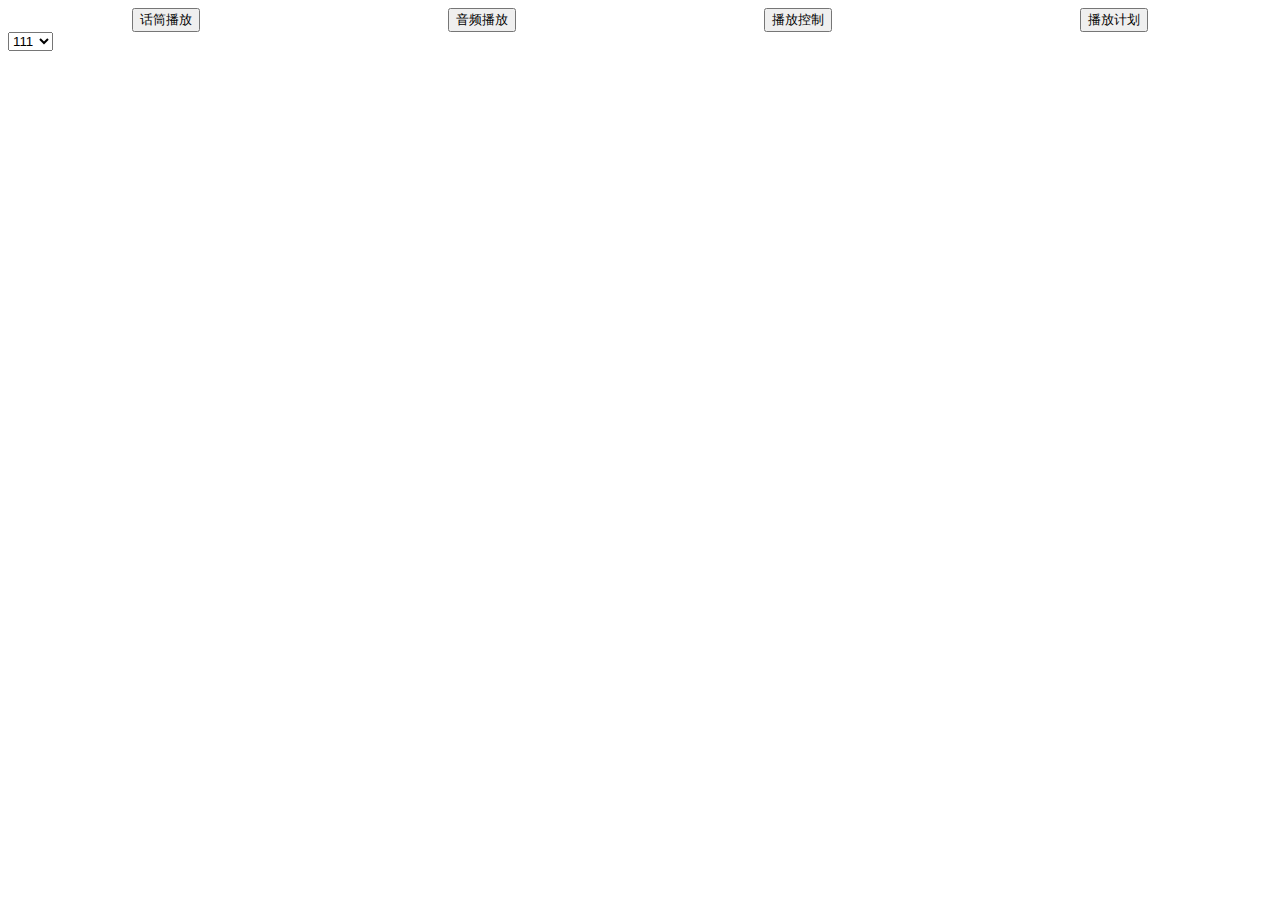
<file: html/index.html>
<!DOCTYPE html>
<html lang="en">
<head>
    <meta charset="UTF-8">
		<meta name="viewport" content="width=device-width,initial-scale=1.0,maximum-scale=1.0,minimum-scale=1.0,user-scalable=no">

    <title>主页</title>
</head>
<body>
<div>
	<!-- <h1>主页</h1> -->
	<div class="bar">
		<button onclick="changeBar()">话筒播放</button>
		<button onclick="changeBar()">音频播放</button>
		<button onclick="changeBar()">播放控制</button>
		<button onclick="changeBar()">播放计划</button>
	</div>

	<select name="device">
		<option value="1">111</option>
		<option value="2">222</option>
		<option value="3">333</option>
		<option value="4">444</option>
	</select>
</div>
<script type="text/javascript">
	let bar=0;
	function changeBar(){
		alert('1324');
	}
</script>
<style>
	.bar{
		width: 100%;
		display: flex;
		justify-content: space-around;
	}
</style>
</body>
</html>
</file>
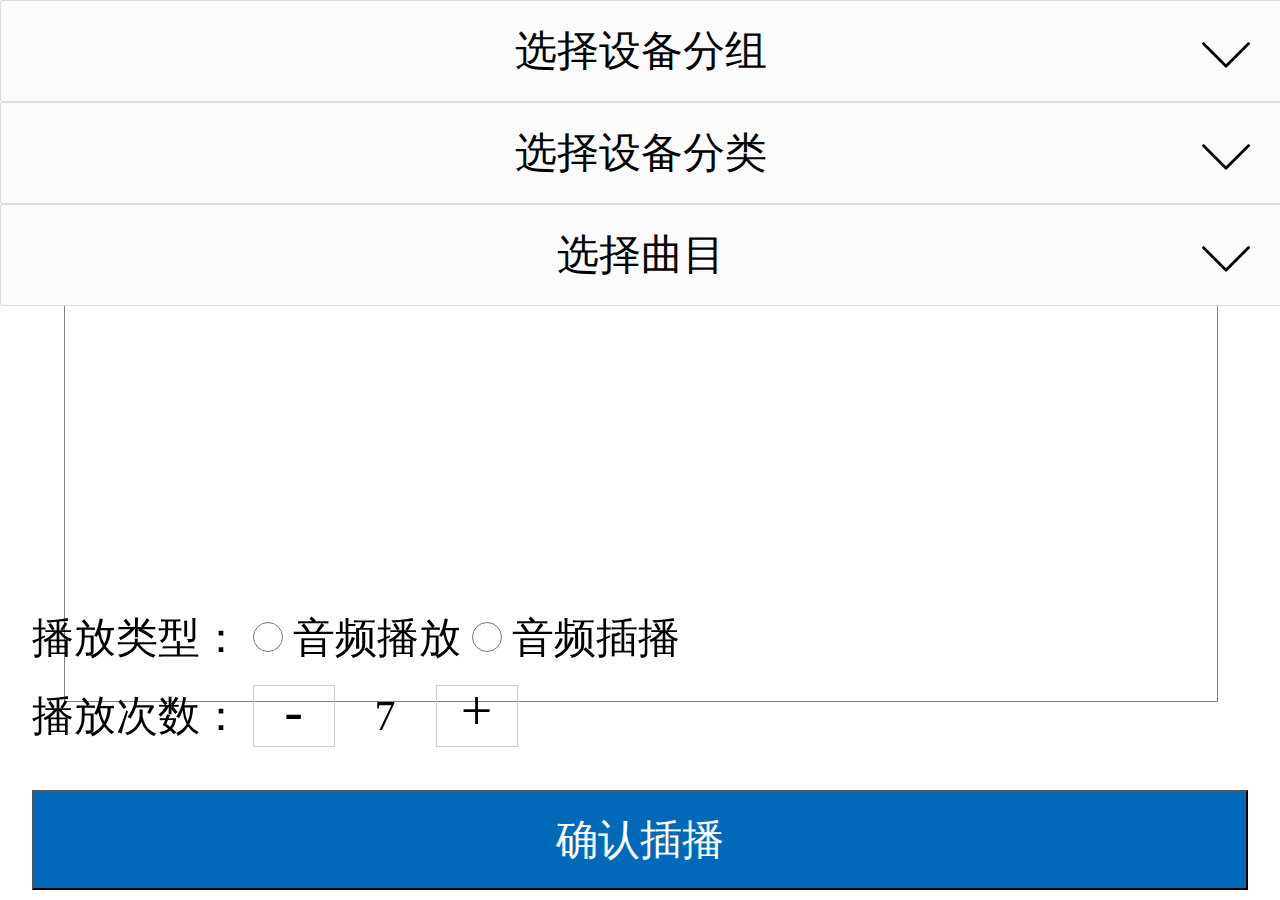
<file: html/AudioPlayback.html>
<!DOCTYPE html>
<html>
	<head>
		<meta charset="utf-8">
		<title>音频插播/音频播放</title>
    <link rel="stylesheet" href="../css/index.css">
    <link rel="stylesheet" href="../css/AudioPlayback.css">

	</head>
	<body>
    <div id="main">
        <!--下拉选择器-->
        <div>
            <!--设备分组-->
            <div class="selectF">
              <div class="content" id="content1">选择设备分组
              </div>
              <img class="selectImg" id="selectImg1" src="../images/icon_select1.png" alt="">
              <div class="selectItem" id="selectItem1">
              </div>
            </div>
            <!--设备分类-->
            <div class="selectF">
              <div class="content" id="content2">选择设备分类
              </div>
              <img class="selectImg" id="selectImg2" src="../images/icon_select1.png" alt="">
              <div class="selectItem" id="selectItem2">
              </div>
            </div>
            <!--曲目选择-->
            <div class="selectF">
              <div class="content" id="content3">选择曲目
              </div>
              <img class="selectImg" id="selectImg3" src="../images/icon_select1.png" alt="">
              <div class="selectItem" id="selectItem3">
              </div>
            </div>
        </div>
      <!-- 已选分组 -->
      <div class="selected-group">
        <span>已选分组：</span>
      </div>
      <!-- 底部 -->
      <div class="bot">
        <div class="bottom-item">
          <!-- 播放类型 -->
          <div class="playClass">
            <span>播放类型：</span>
            <label><input name="playClass" type="radio"> 音频播放</label>
            <label><input name="playClass" type="radio"> 音频插播</label>
          </div>
          <!-- 播放次数 -->
          <div class='volume-control'>
            <span>播放次数：</span>
            <span class='volume-control-item' @click="modifyNum('red')">-</span>
            <span class="volume-control-num">7</span>
            <span class='volume-control-item' @click="modifyNum('add')">+</span>
          </div>
          <!-- 确认插播 -->
          <button class="play-btn">确认插播</button>
        </div>
      </div>
        <!--播放次数/确认播放按钮-->
       <!-- <div class="playBtn">

        </div>-->
    </div>
	</body>
  <script src="../js/SelectFn.js"></script>
  <script>
<!--    获取下拉选择器元素-->
let data1 = [
	{name:'余雪龙演示分组',value:'1'},
  {name:'昆明测试分组',value:'2'},
	{name:'余雪龙演示分组1',value:'3'},
	{name:'余雪龙演示分组2',value:'4'},
	{name:'余雪龙演示分组3',value:'5'},
	{name:'余雪龙演示分组4',value:'6'},
	{name:'余雪龙演示分组5',value:'7'},
  {name:'丽江测试分组',value:'8'}]
let content1 = document.getElementById('content1');
let selectImg1 = document.getElementById('selectImg1');
let selectItem1 = document.getElementById('selectItem1');
SelectFn(data1,content1,selectImg1,selectItem1);
let data2 = [{name:'类别1',value:'1'},{name:'类别2',value:'2'},{name:'类别3',value:'3'}]
let content2 = document.getElementById('content2');
let selectImg2 = document.getElementById('selectImg2');
let selectItem2 = document.getElementById('selectItem2');
SelectFn(data2,content2,selectImg2,selectItem2);

let data3 = [{name:'曲目1',value:'1'},{name:'曲目2',value:'2'},{name:'曲目3',value:'3'}]
let content3 = document.getElementById('content3');
let selectImg3 = document.getElementById('selectImg3');
let selectItem3 = document.getElementById('selectItem3');
SelectFn(data3,content3,selectImg3,selectItem3);

  </script>
</html>
</file>
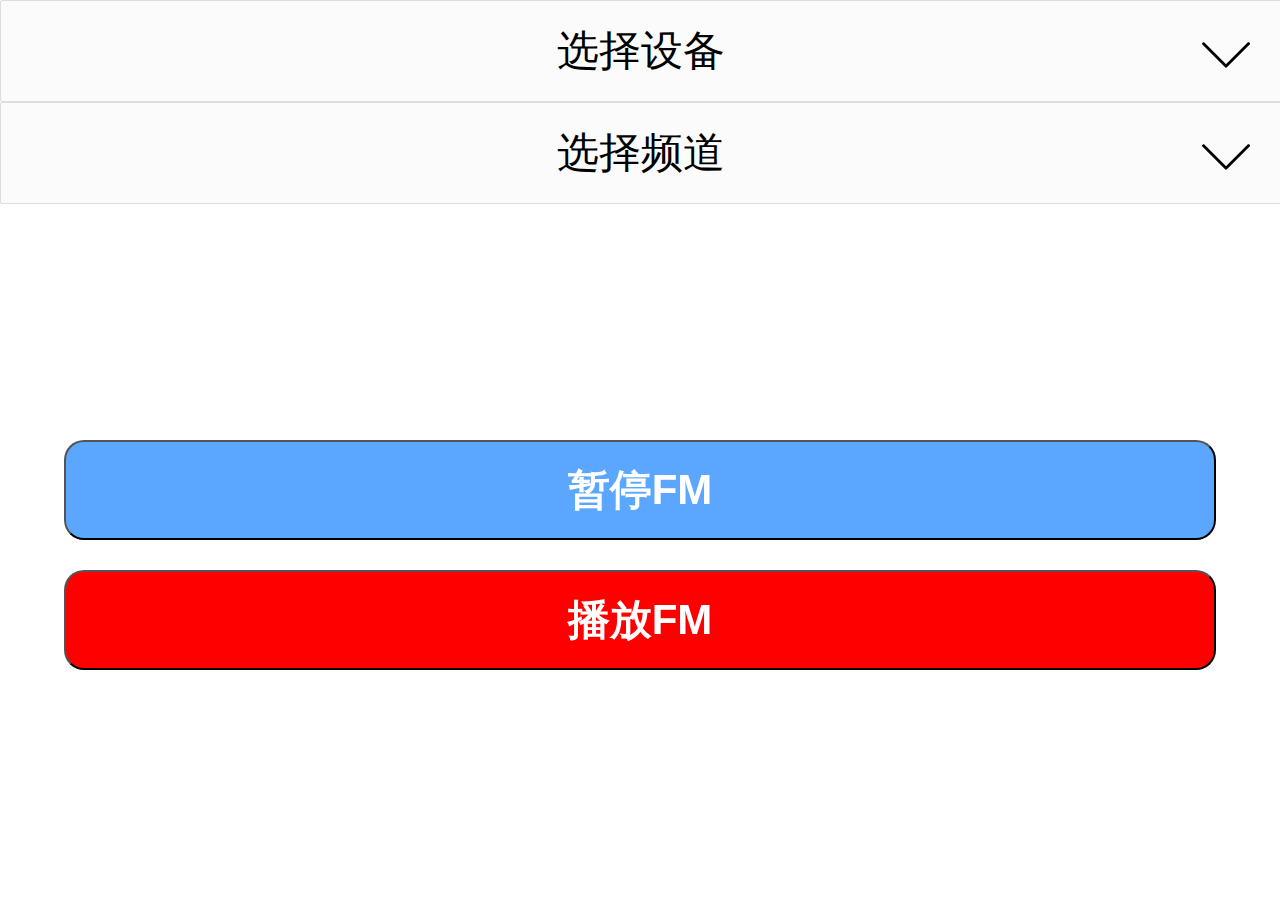
<file: html/FMPlay.html>
<!DOCTYPE html>
<html>
	<head>
		<meta charset="utf-8">
		<title>FM播放</title>
    <link rel="stylesheet" href="../css/index.css">
    <link rel="stylesheet" href="../css/FMPlay.css">
	</head>
	<body>
  <div id="main">
    <!-- 下拉选择器-->
    <div>
      <!--设备分组-->
      <div class="selectF">
        <div class="content" id="content1">选择设备
        </div>
        <img class="selectImg" id="selectImg1" src="../images/icon_select1.png" alt="">
        <div class="selectItem" id="selectItem1">
        </div>
      </div>
      <!--选择频道-->
      <div class="selectF">
        <div class="content" id="content2">选择频道
        </div>
        <img class="selectImg" id="selectImg2" src="../images/icon_select1.png" alt="">
        <div class="selectItem" id="selectItem2">
        </div>
      </div>
    </div>
    <!--播放/暂停按钮-->
    <div class="btnStatus">
      <button>暂停FM</button>
      <button>播放FM</button>
    </div>
  </div>
	</body>
  <script src="../js/SelectFn.js"></script>
  <script>
		<!--    获取下拉选择器元素-->
		let data1 = [{name:'余雪龙演示分组',value:'1'},{name:'昆明测试分组',value:'2'},{name:'丽江测试分组',value:'3'}]
		let content1 = document.getElementById('content1');
		let selectImg1 = document.getElementById('selectImg1');
		let selectItem1 = document.getElementById('selectItem1');
		SelectFn(data1,content1,selectImg1,selectItem1);
		let data2 = [{name:'频道1',value:'1'},{name:'频道2',value:'2'},{name:'频道3',value:'3'}]
		let content2 = document.getElementById('content2');
		let selectImg2 = document.getElementById('selectImg2');
		let selectItem2 = document.getElementById('selectItem2');
		SelectFn(data2,content2,selectImg2,selectItem2);
  </script>
</html>
</file>
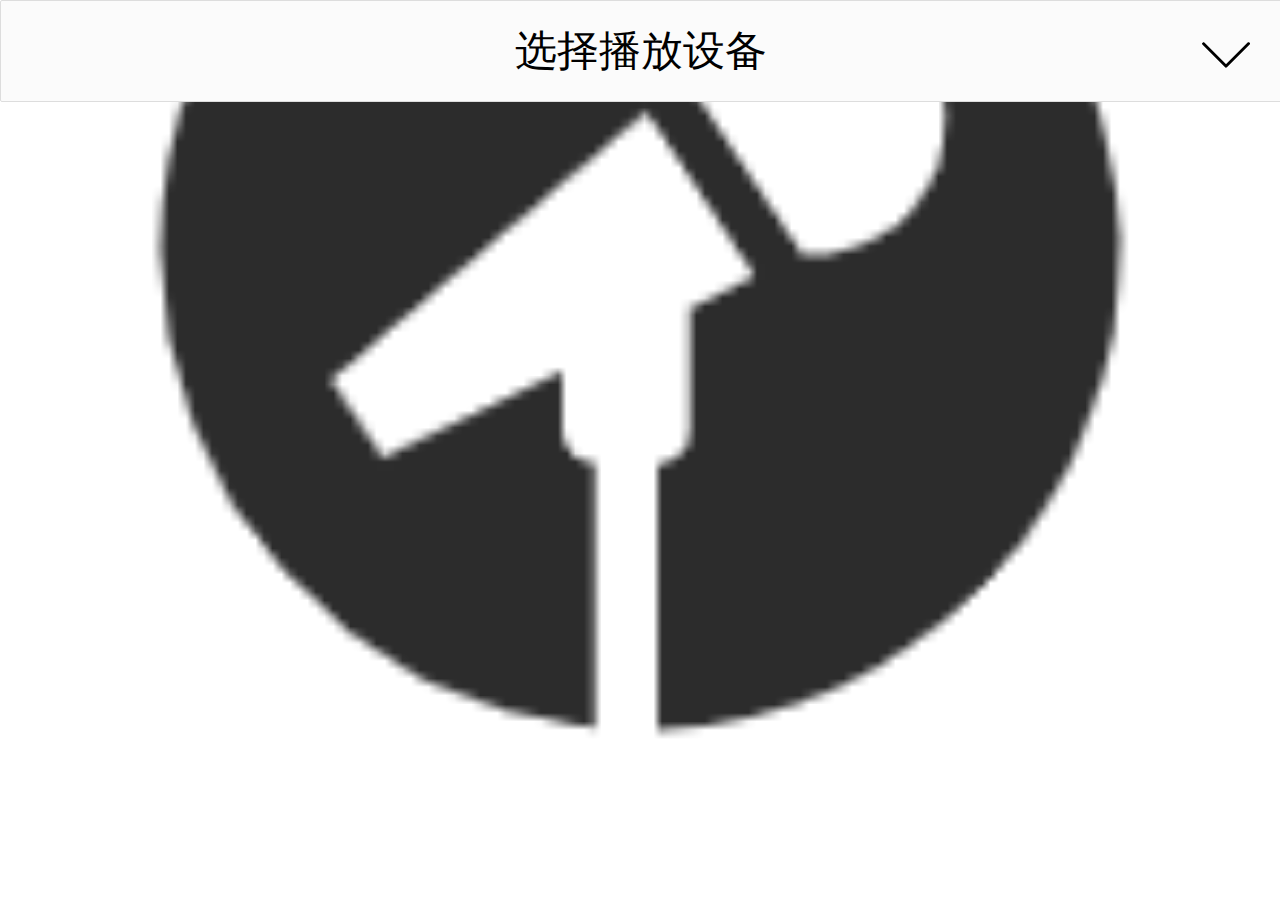
<file: html/Microphone.html>
<!DOCTYPE html>
<html>
	<head>
		<meta charset="utf-8">
		<title>话筒插播</title>
        <link rel="stylesheet" href="../css/Microphone.css">
	</head>
	<body>
		<div id="main">
			<!-- 下拉选择器 -->
			<div class="select-device">
                <div id="content">选择播放设备
                </div>
                <img id="selectImg" src="../images/icon_select1.png" alt="">
                <div id="selectItem">
                    <!--  <ul>
                        <li data-value="1">北京</li>
                        <li data-value="2">上海</li>
                        <li data-value="3">深圳</li>
                      </ul>-->
                </div>
			</div>
			<!-- 播放按钮 -->
			<div class="play-btn" id="micBtn">
                <img id="btn" src="../images/mic.png" alt="">
            </div>
		</div>
	</body>
<script>
	let data = [{name:'科高路创立大厦',value:'1'},{name:'昆明测试',value:'2'},{name:'丽江测试',value:'3'}]
	let content = document.getElementById('content');
	let selectImg = document.getElementById('selectImg');
	let selectItem = document.getElementById('selectItem');

	let ul = document.createElement('ul');
    selectItem.appendChild(ul);
    for(let i = 0; i < data.length; i++){
			let li = document.createElement('li');
    li.setAttribute('data-value',data[i].value);
    li.innerText = data[i].name;
    ul.appendChild(li);
    }
    /**
    * 点击下拉箭头
    */
    selectImg.onclick = function () {
    console.log(selectItem.style.display);
    if(selectItem.style.display == 'none' || selectItem.style.display == ''){
    selectItem.style.display = 'block';
    }else{
    selectItem.style.display = 'none';
    }

    }

    content.onclick = function () {
    if(selectItem.style.display == 'none' || selectItem.style.display == ''){
    selectItem.style.display = 'block';
    }else{
    selectItem.style.display = 'none';
    }
    }

	let lis = selectItem.getElementsByTagName('li');
    for(let i = 0; i < lis.length; i++){
    lis[i].onclick = function () {
    console.log(this.innerHTML,this.getAttribute('data-value'));
    content.innerText = this.innerHTML;
    selectItem.style.display = 'none';
    }
    }
//    点击话筒按钮，切换状态
	let micBtn = document.getElementById('micBtn');
	let btn = document.getElementById('btn');
    // alert(JSON.stringify(micBtn));
	let count = 0;
    micBtn.onclick = function(){
    	console.log(btn.src);
    	count++;
    	count%2!==0?btn.src="../images/mic_active.png":btn.src="../images/mic.png";
    }
</script>
</html>
</file>
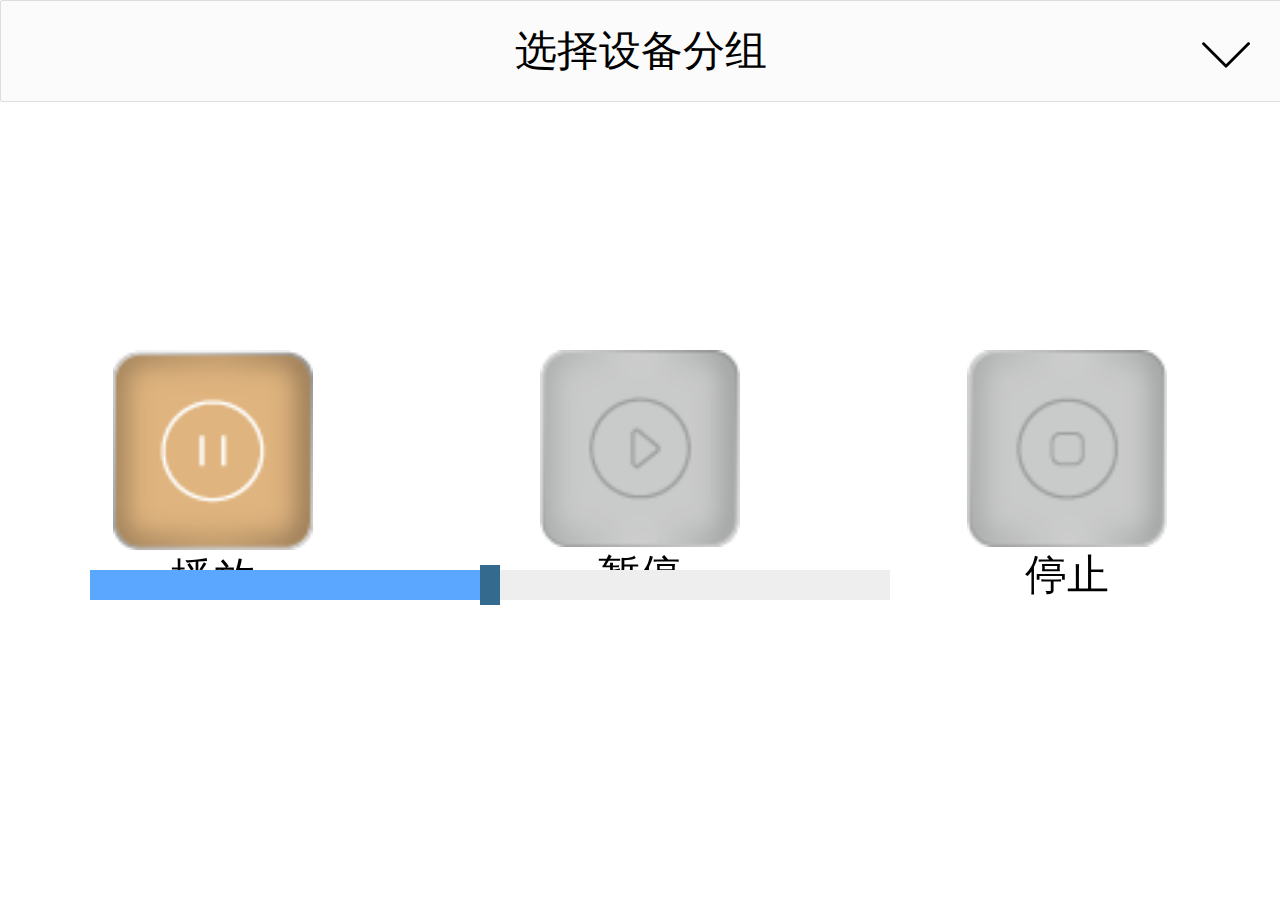
<file: html/PlayControl.html>
<!DOCTYPE html>
<html>
	<head>
		<meta charset="utf-8">
		<title>播放控制</title>
    <link rel="stylesheet" href="../css/index.css">
    <link rel="stylesheet" href="../css/PlayControl.css">
	</head>
	<body>
  <div id="main">
    <!--下拉选择器-->
      <!--设备分组-->
      <div class="selectF">
        <div class="content" id="content">选择设备分组
        </div>
        <img class="selectImg" id="selectImg" src="../images/icon_select1.png" alt="">
        <div class="selectItem" id="selectItem">
        </div>
      </div>
    <!-- 播放状态控制-->
    <div class="BtnStatus">
      <div class="BtnStatus-item">
        <img id="play" src="../images/play_01.png" alt=""><span>播放</span>
      </div>
      <div class="BtnStatus-item">
        <img id="suspend" src="../images/suspend_02.png" alt=""><span>暂停</span>
      </div>
      <div class="BtnStatus-item">
        <img id="stop" src="../images/stop_02.png" alt=""><span>停止</span>
      </div>
    </div>
    <!--音量进度控制条-->
    <div class="volumeControl">
      <!--进度条-->
      <div class="barBox" id="barBox">
        <div class="barColor" id="barColor"></div>
        <div class="barBlock" id="barBlock"></div>
      </div>
      <!--音量数值-->
<!--      <div class="volumeCount">当前音量：33</div>-->
    </div>
  </div>
	</body>
  <script src="../js/SelectFn.js"></script>
  <script>
    // 下拉选择器的实现
		let data = [{name:'余雪龙演示分组',value:'1'},{name:'昆明测试分组',value:'2'},{name:'丽江测试分组',value:'3'}]
		let content = document.getElementById('content');
		let selectImg = document.getElementById('selectImg');
		let selectItem = document.getElementById('selectItem');
		SelectFn(data,content,selectImg,selectItem);
	  //  音量进度条的实现
		let barBox = document.getElementById("barBox");
		let barColor = document.getElementById("barColor"); // 色块
		let barBlock = document.getElementById("barBlock"); // 小方块
		let barColor_startWdith  = 100; // 色块初始的宽度
		let barBlock_startLeft = 100 ;  // 小方块初始的left值
		let startX ; // 鼠标开始按下的位置
		let mMove = function(event){
			event.preventDefault(); // 阻止默认事件
			let  mouseX = event.clientX;  // 鼠标的在窗口的位置
			let  dis = mouseX - startX ;  // 计算鼠标在窗口的移动距离
			let  disWidth = barColor_startWdith + dis ; // 色块跟随鼠标走的宽度:当前宽度+移动距离
			if( disWidth > 800 ){  // 如果色块的宽度大于了最大值 800
				disWidth = 800;
			}
			// 色块的宽度不能为负数
			if(disWidth<0){
				disWidth = 0;
			}
			barColor.style.width = disWidth + "px";
			barBlock.style.left = disWidth + "px";

			// 控制音量之类的，可以用 disWidth的值参与运算。此处略

			console.info( "dis:"+ dis );
			console.info( "barColor.offsetWdith:"+ barColor.offsetWidth );
		};

		barBox.addEventListener("mousedown",function(event){
			event.preventDefault(); // 阻止默认事件
			startX = event.clientX ; // 记录鼠标点下的开始x坐标（相对于窗口）
			// 鼠标滑动，写在页面上的。
			let mx = event.offsetX;//
			barColor.style.width = mx + "px";//更新色块位置
			barBlock.style.left = mx + "px";//更新小方块位置
			barColor_startWdith = mx;//更新色块初始的宽度

			document.addEventListener("mousemove", mMove);

		});
		document.addEventListener("mouseup",function(event){
			barColor_startWdith =  barColor.offsetWidth; //  松开鼠标后，记录当前色块的宽度。
			document.removeEventListener("mousemove", mMove);
		});
  </script>
</html>
</file>
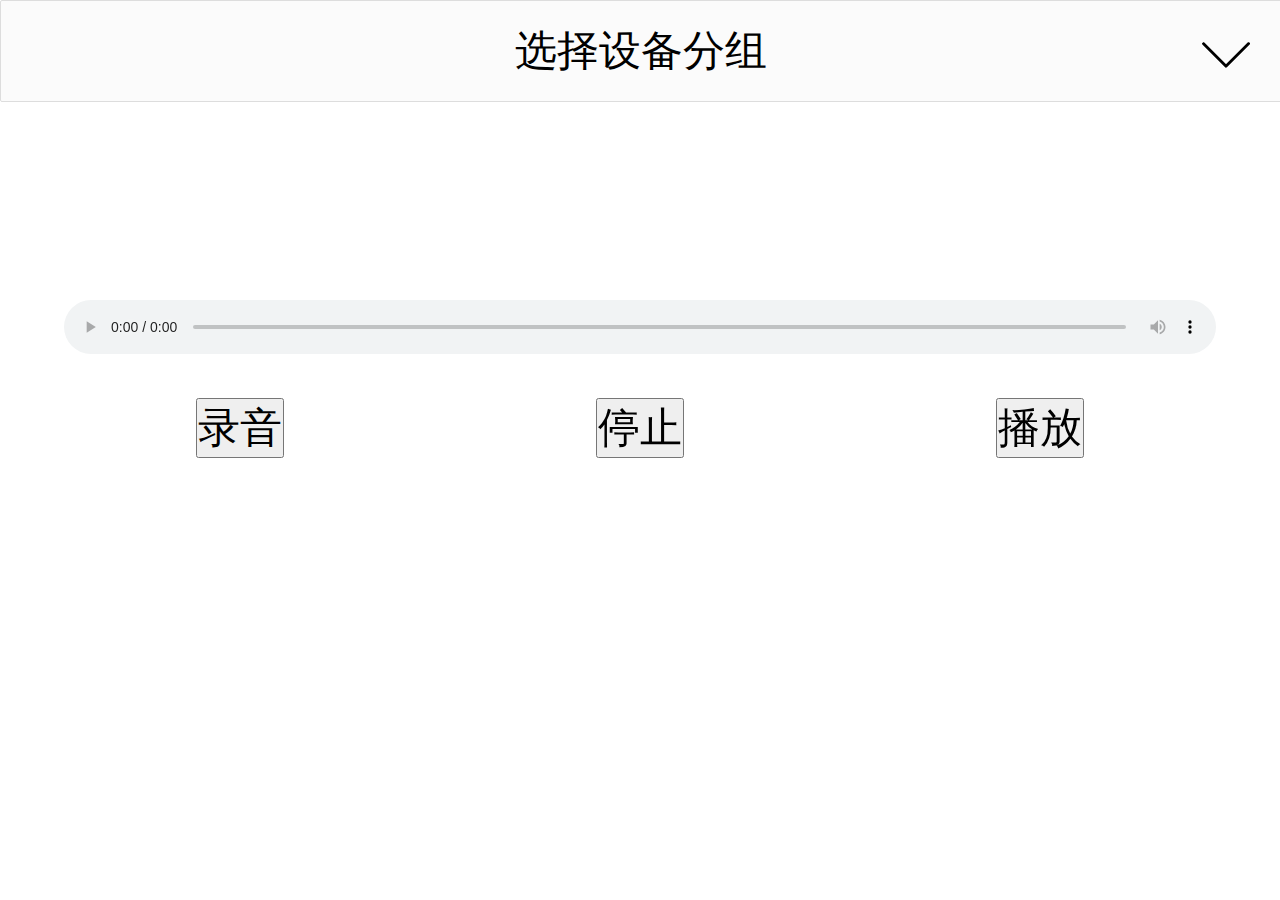
<file: html/RecordingPlay.html>
<!DOCTYPE html>
<html>
	<head>
		<meta charset="utf-8">
		<title>录音播放</title>
    <link rel="stylesheet" href="../css/index.css">
    <link rel="stylesheet" href="../css/RecordingPlay.css">
	</head>
	<body>
  <div id="main">
    <!--设备分组-->
    <div class="selectF">
      <div class="content" id="content1">选择设备分组
      </div>
      <img class="selectImg" id="selectImg1" src="../images/icon_select1.png" alt="">
      <div class="selectItem" id="selectItem1">
      </div>
    </div>
<!--    录音条-->
    <div class="recordPlay">
      <audio controls autoplay></audio>
      <div class="btn">
        <input onclick="startRecording()" type="button" value="录音" />
        <input onclick="stopRecording()" type="button" value="停止" />
        <input onclick="playRecording()" type="button" value="播放" />
<!--        <a href="" click="" download="">下载</a>-->
      </div>
    </div>
	</body>
  <script src="../js/SelectFn.js"></script>
  <script src="../js/RecordingPlay.js"></script>
  <script>
		let data1 = [{name:'余雪龙演示分组',value:'1'},{name:'昆明测试分组',value:'2'},{name:'丽江测试分组',value:'3'}]
		let content1 = document.getElementById('content1');
		let selectImg1 = document.getElementById('selectImg1');
		let selectItem1 = document.getElementById('selectItem1');
		SelectFn(data1,content1,selectImg1,selectItem1);

		let recorder;
		let audio = document.querySelector('audio');
		function startRecording() {
			HZRecorder.get(function (rec) {
				recorder = rec;
				recorder.start();
			});
		}

		function stopRecording() {
			recorder.stop();
		}

		function playRecording() {
			recorder.play(audio);
		}


  </script>
</html>
</file>
<file: css/index.css>
.content{
    position: relative;
    width: 100%;
    height: 100px;
    line-height: 100px;
    /*padding-left: 10px;*/
    text-align: center;
    background: rgb(251, 251, 251);
    border-radius: 2px;
    border: 1px solid rgb(221, 221, 221);
    font-size: 42px;
    font-family: MicrosoftYaHei;
    /*color: rgb(251, 251, 251);*/
    cursor: pointer;
    z-index: 999999;

}
.selectF{
    position: relative;
    z-index: 999999;

}
.selectImg{
    position: absolute;
    top:31px;
    right: 30px;
    cursor: pointer;
    z-index: 999999;

}
.selectItem{
    position: relative;
    display: none;
    border: 1px solid #eee;
    width: 100%;
    z-index: 999999;
}
.selectItem ul{
    list-style: none;
    background: #5BA7FF;
    color: #ffffff;
}
.selectItem ul li{
    height: 60px;
    line-height: 60px;
    font-size: 32px;
    cursor: pointer;
    text-align: center;
}
.#selectItem ul li:hover{
    background-color:#5BA7FF;
}
</file>
<file: css/AudioPlayback.css>
/* 音频插播/音频播放 */
*{
    margin: 0;
    padding: 0;
}
#main{
    position: relative;
    width: 100%;
    height: 42px;
}
.selected-group{
    position: fixed;
    margin: 40px auto 0;
    width: 90%;
    height: 450px;
    left: 50%; top: 50%;
    margin-top: -200px;
    margin-left: -45%;
    border: 1px solid grey;
    font-size: 42px;
    z-index: -111;
}
.bot{
    position: fixed;
    bottom: 0;
    width: 100%;
    font-size: 42px;

}

.bottom-item{
    position: relative;
    margin:0 auto;
    width: 95%;
    height: 300px;
}

.playClass{
    position: absolute;
    top: 10px;
}
.playClass input{
    width: 30px;
    height: 30px;
}
.volume-control{
    position: absolute;
    top: 85px;
    width: 100%;
    height: 60px;
    line-height: 60px;
}

.volume-control-item,.volume-control-num{
    display: inline-block;
    width: 80px;
    height: 60px;
    text-align: center;
}

.volume-control-item{
    line-height: 50px;
    font-size: 56px;
    border: 1px solid #ccc;
}

.volume-control-item:active{
     color: #fff;
     background: rgb(0,105,185);
 }

.play-btn{
    position: absolute;
    bottom: 10px;
    width: 100%;
    height: 100px;
    font-size: 42px;
    color:#fff;
    background: rgb(0,105,185);
}
.play-btn:active{
     opacity: 0.5;
 }
</file>
<file: css/FMPlay.css>
/* FM播放 */
*{
    margin: 0;
    padding: 0;
}
#main{
    position: relative;
    width: 100%;
    height: 42px;
}
.btnStatus{
    margin-top: 200px;
    text-align: center;
    position: fixed;
    width: 100%;
    bottom: 200px;
    /* left: 0;
  top: 0;
  rightright: 0;
  bottombottom: 0;
  margin: auto;    !* 有了这个就自动居中了 *!*/
}

.btnStatus button{
    width: 90%;
    height: 100px;
    margin-bottom: 30px;
    font-size: 42px;
    font-weight: bolder;
    color: #ffffff;
    border-radius: 20px;
}

.btnStatus button:nth-child(1){
     background: #5BA7FF;
 }

.btnStatus button:nth-child(2){
    background: red;
}
</file>
<file: css/Microphone.css>
/* 话筒插播 */
*{
    margin: 0;
    padding: 0;
}
#main{
    position: relative;
    width: 100%;
    height: 42px;
}

#content{
    width: 100%;
    height: 100px;
    line-height: 100px;
    /*padding-left: 10px;*/
    text-align: center;
    background: rgb(251, 251, 251);
    border-radius: 2px;
    border: 1px solid rgb(221, 221, 221);
    font-size: 42px;
    font-family: MicrosoftYaHei;
    /*color: rgb(251, 251, 251);*/
    cursor: pointer;
}
#selectImg{
    position: absolute;
    top:31px;
    right: 30px;
    cursor: pointer;
}
#selectItem{
    display: none;
    border: 1px solid #eee;
    width: 100%;
}
#selectItem ul{
    list-style: none;
    background: #5BA7FF;
    color: #ffffff;
}
#selectItem ul li{
    height: 60px;
    line-height: 60px;
    font-size: 32px;
    /*padding-left: 10px;*/
    cursor: pointer;
    text-align: center;
}
#selectItem ul li:hover{
    background-color:#f5f7fa;
}

.play-btn{
    width: 100%;
    height: 600px;

}
.play-btn img{
    position: fixed;
    bottom: 10px;
    display: inline-block;
    width: 100%;
    height: auto;
    z-index: -111;
}
</file>
<file: css/PlayControl.css>
/* 播放控制 */
*{
    margin: 0;
    padding: 0;
}
#main{
    position: relative;
    width: 100%;
    height: 42px;
}
.BtnStatus{
    position: fixed;
    width: 100%;
    height: 250px;
    top: 350px;
    display: flex;
    flex-direction: row;
    justify-content: space-around;
}
.BtnStatus-item{
    display: flex;
    flex-direction: column;
    text-align: center;
    width: 200px;
    font-size: 42px;
}
.BtnStatus-item img{
    display: inline-block;
    width: 100%;
    height: 200px;
}
/*音量控制进度条*/
.volumeControl{
    width: 100%;
    position: fixed;
    bottom: 300px;
    text-align: center;
    /*border: 1px solid red;*/
}
.barBox{
    /*margin: 100px;*/
    height: 30px;
    width: 800px;
    background: #eee;
    position: relative;
    left: 90px;
}
.barColor{
    background: #5BA7FF;
    height: 30px;
    width: 50%;
    float: left;
}
.barBlock{
    width: 20px;
    height: 40px;
    background: #346a8e;
    position: absolute;
    left:50%;
    margin-left: -10px;
    top: -5px;
    pointer-events: none;/*不接受鼠标事件 */
}
.volumeCount{
    font-size: 42px;
    position: fixed;
    bottom: 200px;
    width: 100%;
    text-align: center;
}
</file>
<file: css/RecordingPlay.css>
/*录音插播*/
*{
    margin: 0;
    padding: 0;
}
#main{
    position: relative;
    width: 100%;
    height: 42px;
}
.recordPlay{
    position: fixed;
    top: 300px;
    width: 100%;
    text-align: center;

}
.recordPlay audio{
    font-size: 42px;
    width: 90%;
    color: red;
}
.recordPlay .btn{
    display: flex;
    justify-content: space-around;
    padding: 40px;
}
.btn input{
    font-size: 42px;

}
</file>
